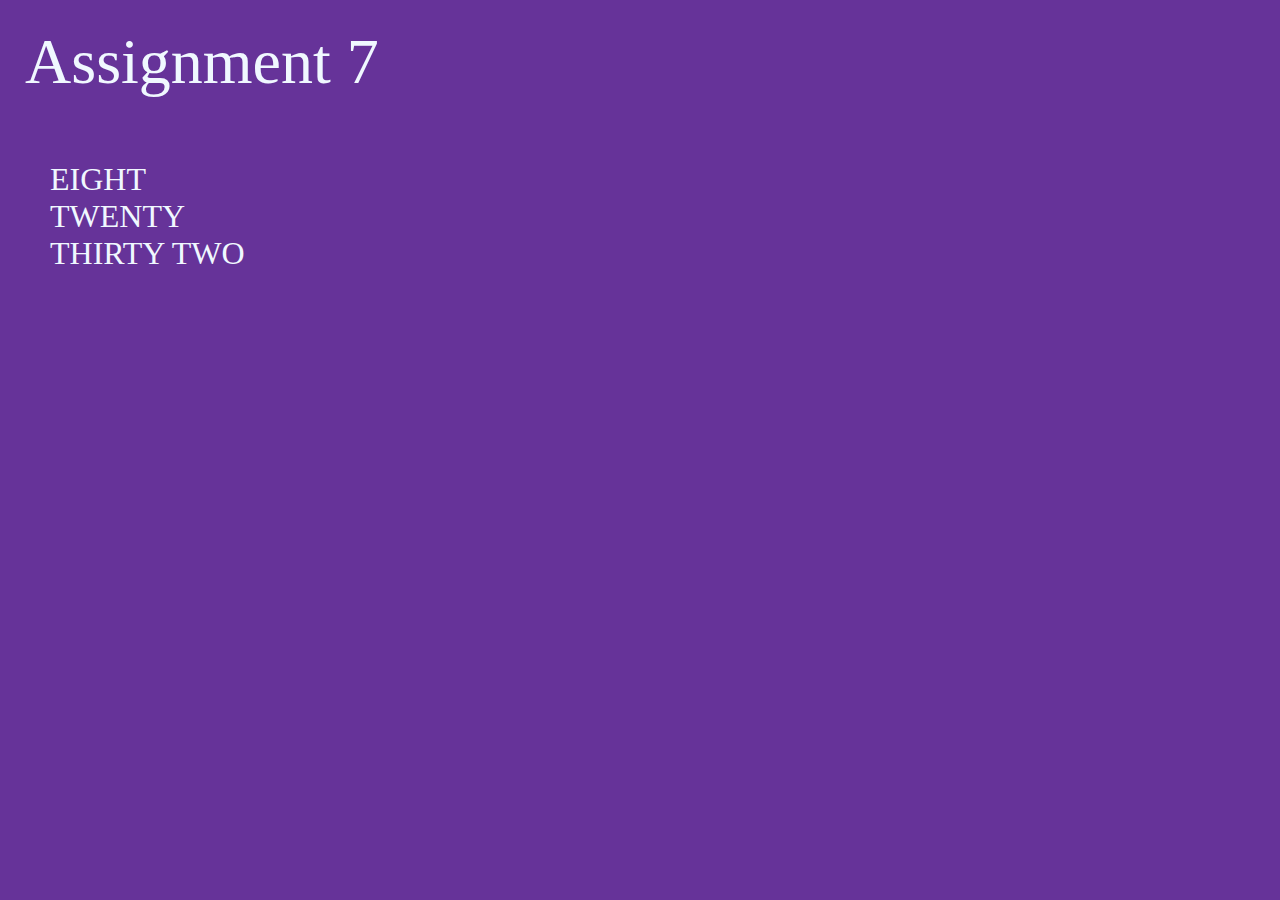
<file: index.html>
<!DOCTYPE html>
<html lang="en">
<head>
    <meta charset="UTF-8">
    <meta name="viewport" content="width=device-width, initial-scale=1.0">
    <meta http-equiv="X-UA-Compatible" content="ie=edge">
    <link rel="stylesheet" href="stylesheet.css">
    <title>Grid Assignment</title>
</head>
<body>
    <div class="mainPage">Assignment 7</div>
    <div class="links">
        <br>
        <a href="eight">EIGHT</a>
        <br>
        <a href="twenty">TWENTY</a>
        <br>
        <a href="thirtyTwo">THIRTY TWO</a>
    </div>  

</body>
</html>
</file>
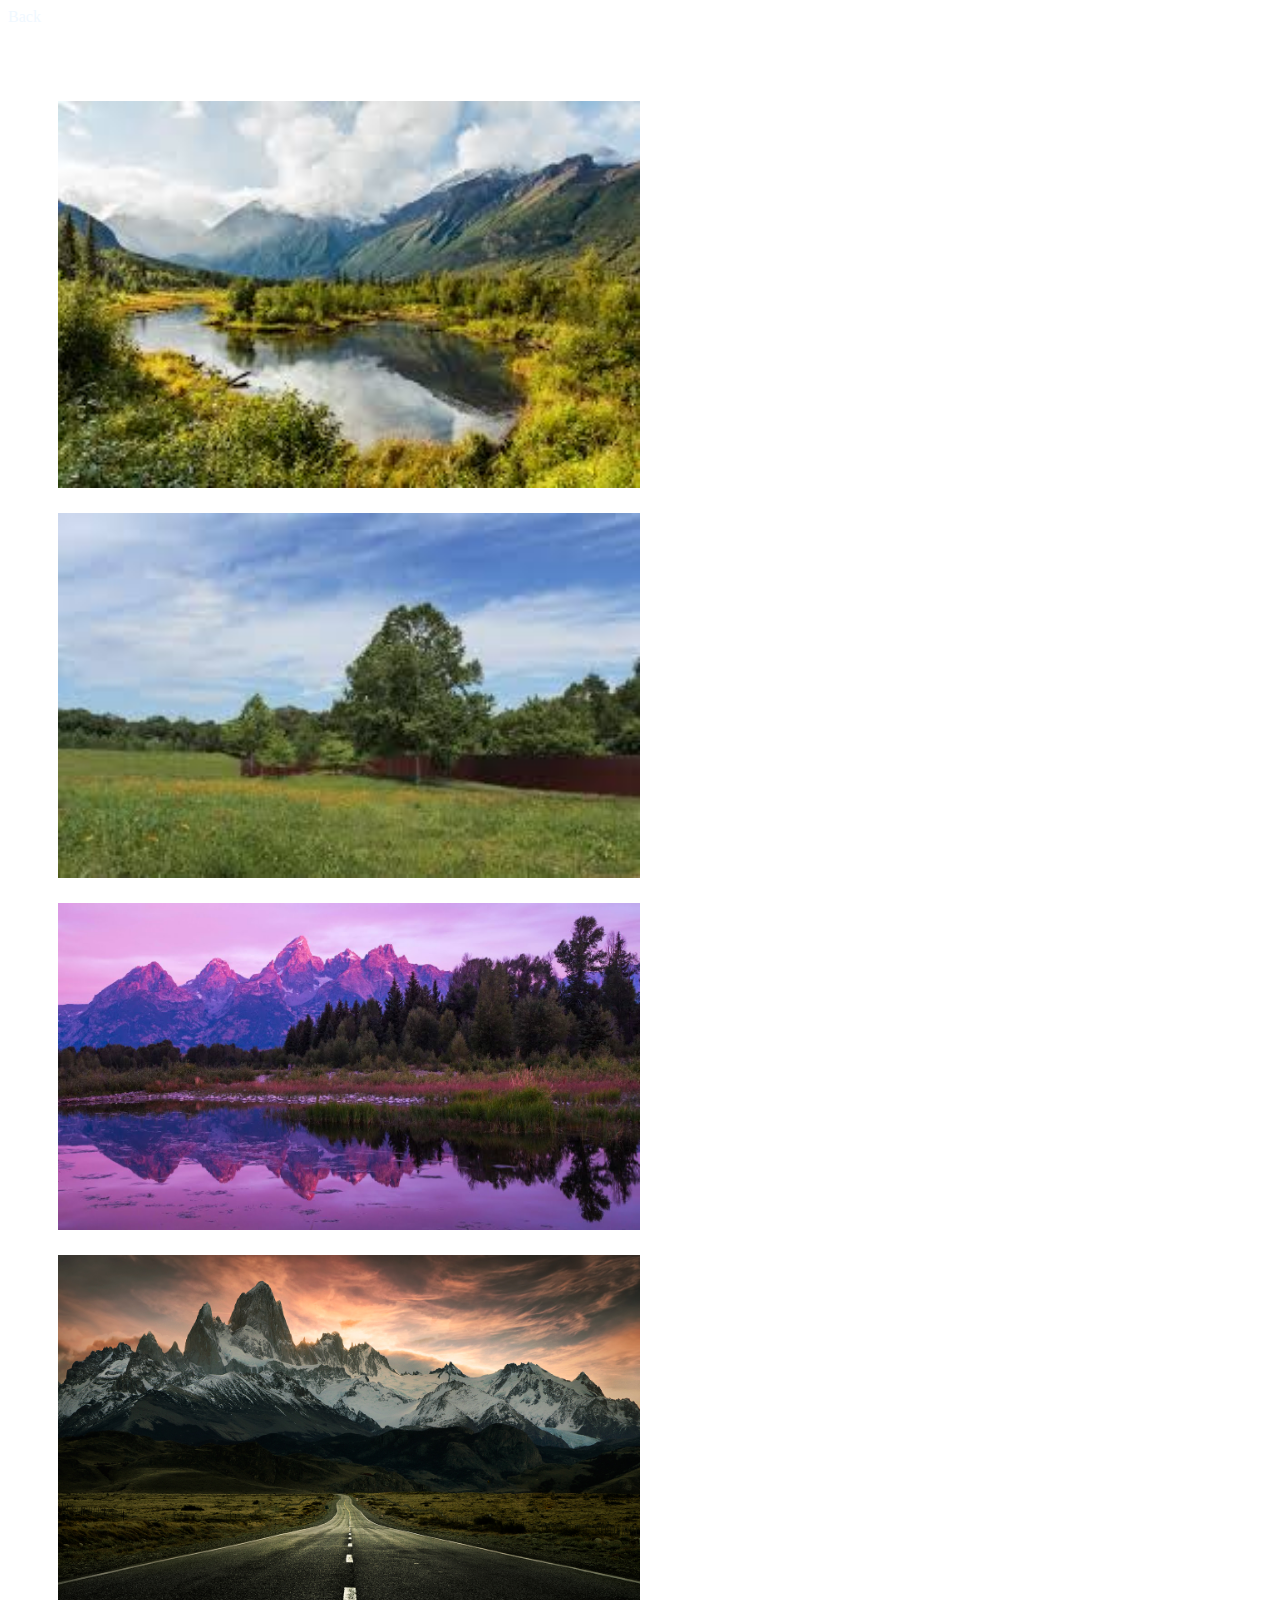
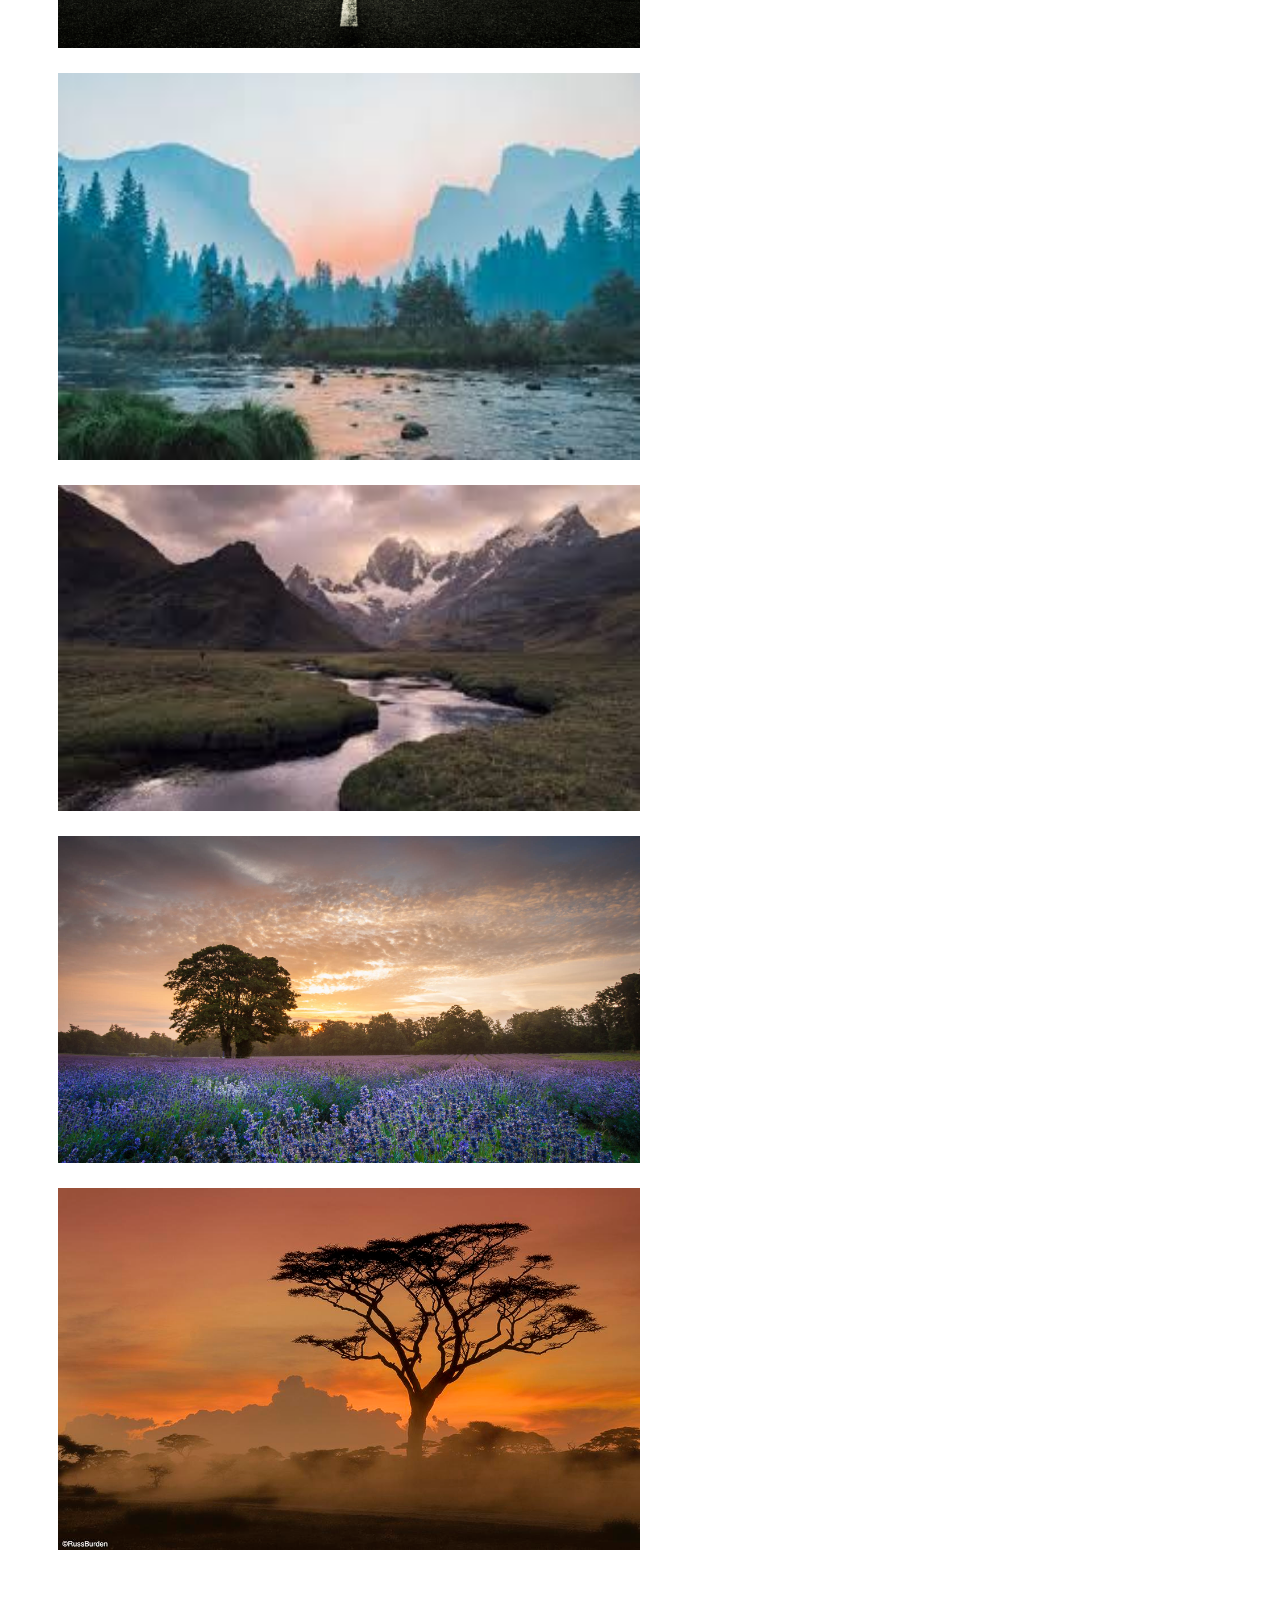
<file: eight/index.html>
<!DOCTYPE html>
<html lang="en">
<head>
    <meta charset="UTF-8">
    <meta name="viewport" content="width=device-width, initial-scale=1.0">
    <meta http-equiv="X-UA-Compatible" content="ie=edge">
    <link rel="stylesheet" href="stylesheet.css">
    <title>Eight Pictures</title>
</head>
<body>
    <a href="..">Back</a>
    <div class="row">
        <div class="column">
        <img src="land1.jpg" style="width:50%">
        <img src="land2.jpg" style="width:50%">
        <img src="land3.jpg" style="width:50%">
        <img src="land4.jpg" style="width:50%">
        <img src="land5.jpg" style="width:50%">
        <img src="land6.jpg" style="width:50%">
        <img src="land7.jpg" style="width:50%">
        <img src="land8.jpg" style="width:50%">
    </div>
    
</body>
</html>
</file>
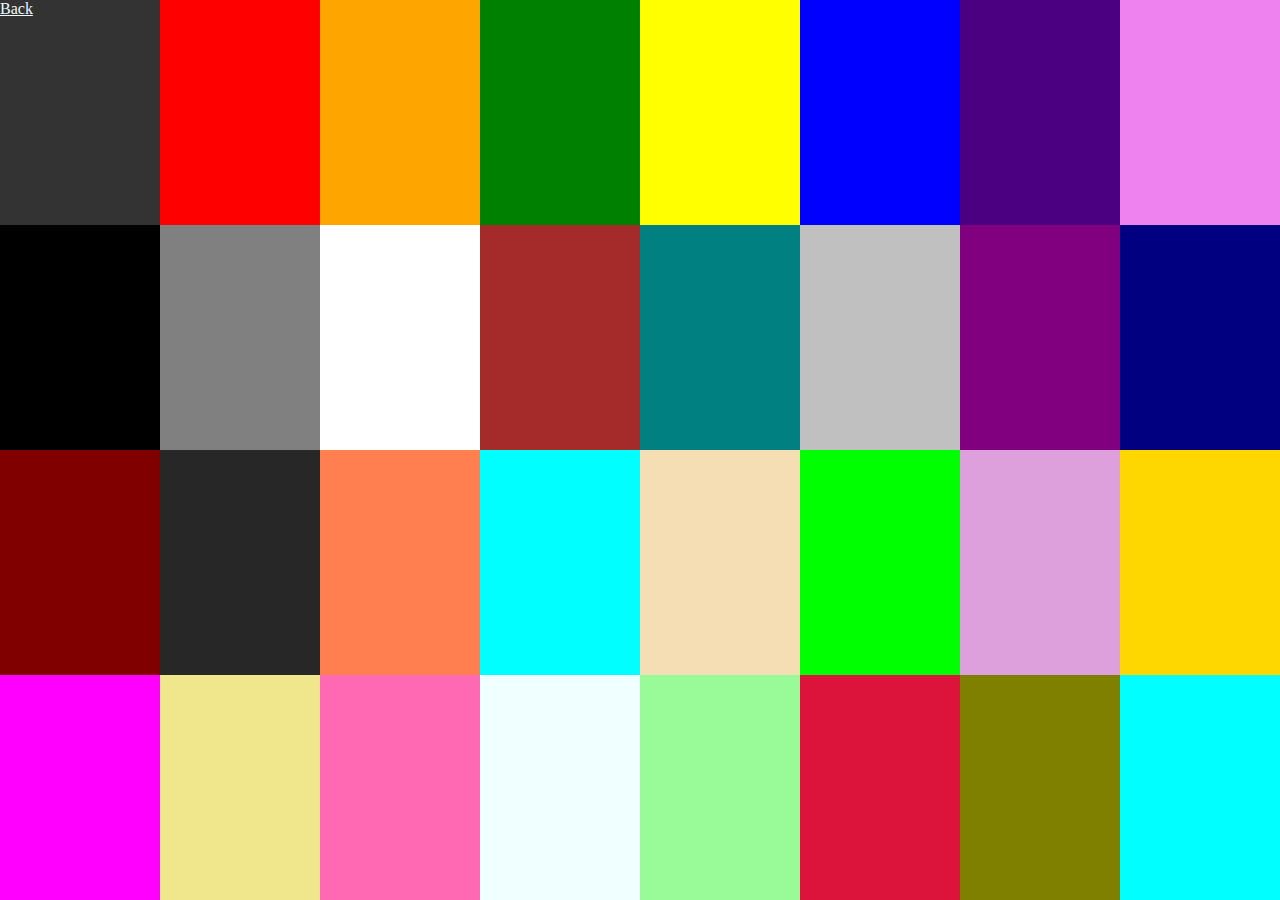
<file: thirtyTwo/index.html>
<!DOCTYPE html>
<html lang="en">
<head>
    <meta charset="UTF-8">
    <meta name="viewport" content="width=device-width, initial-scale=1.0">
    <meta http-equiv="X-UA-Compatible" content="ie=edge">
    <title>Document</title>
    <link rel="stylesheet" href="stylesheet.css">
</head>
<body>
    <a href="..">Back</a>

    <div class="red"></div>
    <div class="orange"></div>
    <div class="green"></div>
    <div class="yellow"></div>
    <div class="blue"></div>
    <div class="indigo"></div>
    <div class="violet"></div>
    <div class="black"></div>
    <div class="grey"></div>
    <div class="white"></div>
    <div class="brown"></div>
    <div class="teal"></div>
    <div class="silver"></div>
    <div class="purple"></div>
    <div class="navy"></div>
    <div class="maroon"></div>
    <div class="charcoal"></div>
    <div class="coral"></div>
    <div class="aquamarine"></div>
    <div class="wheat"></div>
    <div class="lime"></div>
    <div class="plum"></div>
    <div class="golden"></div>
    <div class="magenta"></div>
    <div class="khaki"></div>
    <div class="hotPink"></div>
    <div class="azure"></div>
    <div class="peaGreen"></div>
    <div class="crimson"></div>
    <div class="olive"></div>
    <div class="cyan"></div>
    <div class="aquamarine"></div>

</body>
</html>
</file>
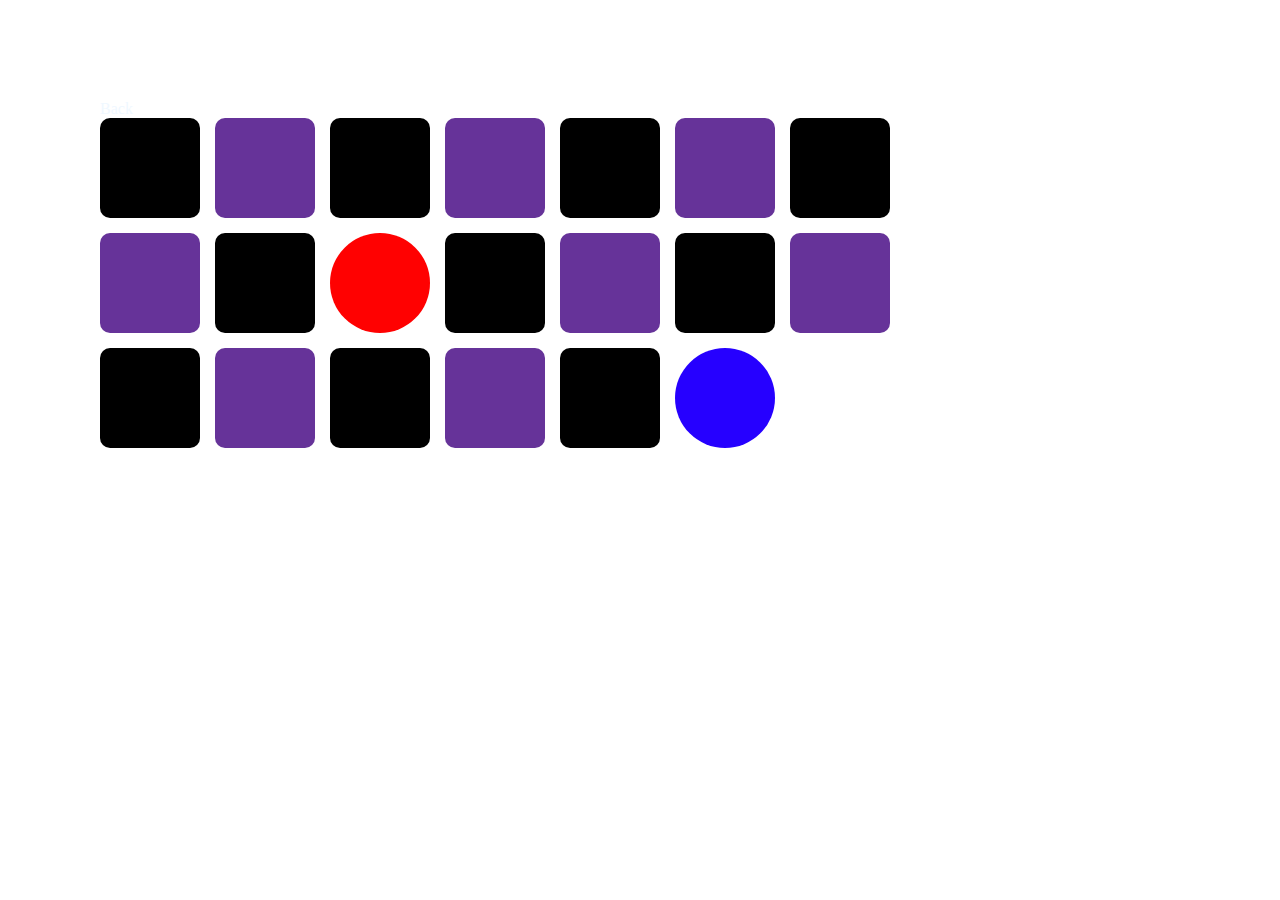
<file: twenty/index.html>
<!DOCTYPE html>
<html lang="en">
<head>
    <meta charset="UTF-8">
    <meta name="viewport" content="width=device-width, initial-scale=1.0">
    <meta http-equiv="X-UA-Compatible" content="ie=edge">
    <link rel="stylesheet" href="stylesheet.css">
    <title>Twenty Boxes</title>
</head>
<body>
    <a href="..">Back</a>
    <div class="twenty">
        <div class="box"></div>
        <div class="box"></div>
        <div class="box"></div>
        <div class="box"></div>
        <div class="box"></div>
        <div class="box"></div>
        <div class="box"></div>
        <div class="box"></div>
        <div class="box"></div>
        <div class="box"></div>
        <div class="box"></div>
        <div class="box"></div>
        <div class="box"></div>
        <div class="box"></div>
        <div class="box"></div>
        <div class="box"></div>
        <div class="box"></div>
        <div class="box"></div>
        <div class="box"></div>
        <div class="box"></div>
    </div>

    
</body>
</html>
</file>
<file: stylesheet.css>
body {
    margin: 0;
    height: 100vh;
    background-color: #663399;
}

.mainPage {
    padding: 25px;
    font-size: 64px;
    color: aliceblue;
    
}

.links{
    margin-left: 50px;
    font-size: 32px;
}

a:link {
    color: aliceblue;
    background-color: transparent;
    text-decoration: none;
  }
  a:visited {
    color: aliceblue;
    background-color: transparent;
    text-decoration: none;
  }
  a:hover {
    color: aliceblue;
    background-color: transparent;
    text-decoration: underline;
  }
  a:active {
    color: aliceblue;
    background-color: transparent;
    text-decoration: underline;
  }
</file>
<file: eight/stylesheet.css>
.row {
    display: flex;
    flex-wrap: wrap;
    margin: 50px;
    padding: 1 4px;
  }
  
  /* Create two equal columns that sit next to each other */
  .column {
    flex: 50%;
    padding: 5 4px;
  }
  
  .column img {
    margin-top: 25px;
    vertical-align: middle;
  }

  a:link {
    color: aliceblue;
    background-color: transparent;
    text-decoration: none;
  }
  a:visited {
    color: aliceblue;
    background-color: transparent;
    text-decoration: none;
  }
  a:hover {
    color: aliceblue;
    background-color: transparent;
    text-decoration: underline;
  }
  a:active {
    color: aliceblue;
    background-color: transparent;
    text-decoration: underline;
  }
</file>
<file: thirtyTwo/stylesheet.css>
body {
  margin: 0;
  height: 100vh;

  display: grid;
  background-color: rgb(51, 51, 51);
  color: rgb(255, 255, 255);
  grid-template-columns: 1fr 1fr 1fr 1fr 1fr 1fr 1fr 1fr;
  grid-template-rows: 1fr 1fr 1fr 1fr;
}

.red {background-color: red;}
.orange {background-color: orange;}
.green {background-color:green;}
.yellow {background-color: yellow;}
.blue {background-color:blue;}
.indigo {background-color:indigo;}
.violet {background-color: violet;}
.black {background-color: black;}
.grey {background-color: grey;}
.white {background-color: white;}
.brown {background-color: brown;}
.teal {background-color: teal;}
.silver {background-color: silver;}
.purple {background-color: purple;}
.navy {background-color: navy;}
.maroon {background-color: maroon;}
.charcoal {background-color: rgb(39, 39, 39);}
.coral {background-color: coral;}
.aquamarine {background-color: aquamarine;}
.wheat {background-color: wheat;}
.lime {background-color: lime;}
.plum {background-color: plum;}
.golden {background-color: gold;}
.magenta {background-color: magenta;}
.khaki {background-color: khaki;}
.hotPink {background-color: hotpink;}
.azure {background-color: azure;}
.peaGreen {background-color: palegreen;}
.crimson {background-color:crimson;}
.olive {background-color: olive;}
.cyan {background-color: cyan;}
.aquamarine {background-color: aqua;}
a:link {
  color: aliceblue;
  background-color: transparent;
  text-decoration: none;
}
a:visited {
  color: aliceblue;
  background-color: transparent;
  text-decoration: none;
}
a:hover {
  color: aliceblue;
  background-color: transparent;
  text-decoration: underline;
}
a:active {
  color: aliceblue;
  background-color: transparent;
  text-decoration: underline;
}
</file>
<file: twenty/stylesheet.css>
body {
    margin: 100px;
  }
  
  .box {
    background-color: #663399;
    color: rgb(197, 197, 197);
    border-radius: 10px;
    padding: 15px;
    font-size: 200%;
  }
  
  .box:nth-child(odd) {
    background-color: rgb(0, 0, 0);
    color: aliceblue;
  }

  .box:nth-child(8) {
    background-color: rgb(255, 1, 1);
    color: rgb(0, 76, 143);
    border-radius: 100px;
  }
  .box:nth-child(18) {
    background-color: rgb(38, 0, 255);
    color: rgb(255, 4, 4);
    border-radius: 100px;
  }
  
  .twenty {
    width: 600px;
    display: grid;
    grid-gap: 15px;
    grid-template-columns: repeat(7, 100px);
    grid-template-rows: 100px 100px 100px;
    grid-auto-flow: column;
  }

  a:link {
    color: aliceblue;
    background-color: transparent;
    text-decoration: none;
  }
  a:visited {
    color: aliceblue;
    background-color: transparent;
    text-decoration: none;
  }
  a:hover {
    color: aliceblue;
    background-color: transparent;
    text-decoration: underline;
  }
  a:active {
    color: aliceblue;
    background-color: transparent;
    text-decoration: underline;
  }
</file>
